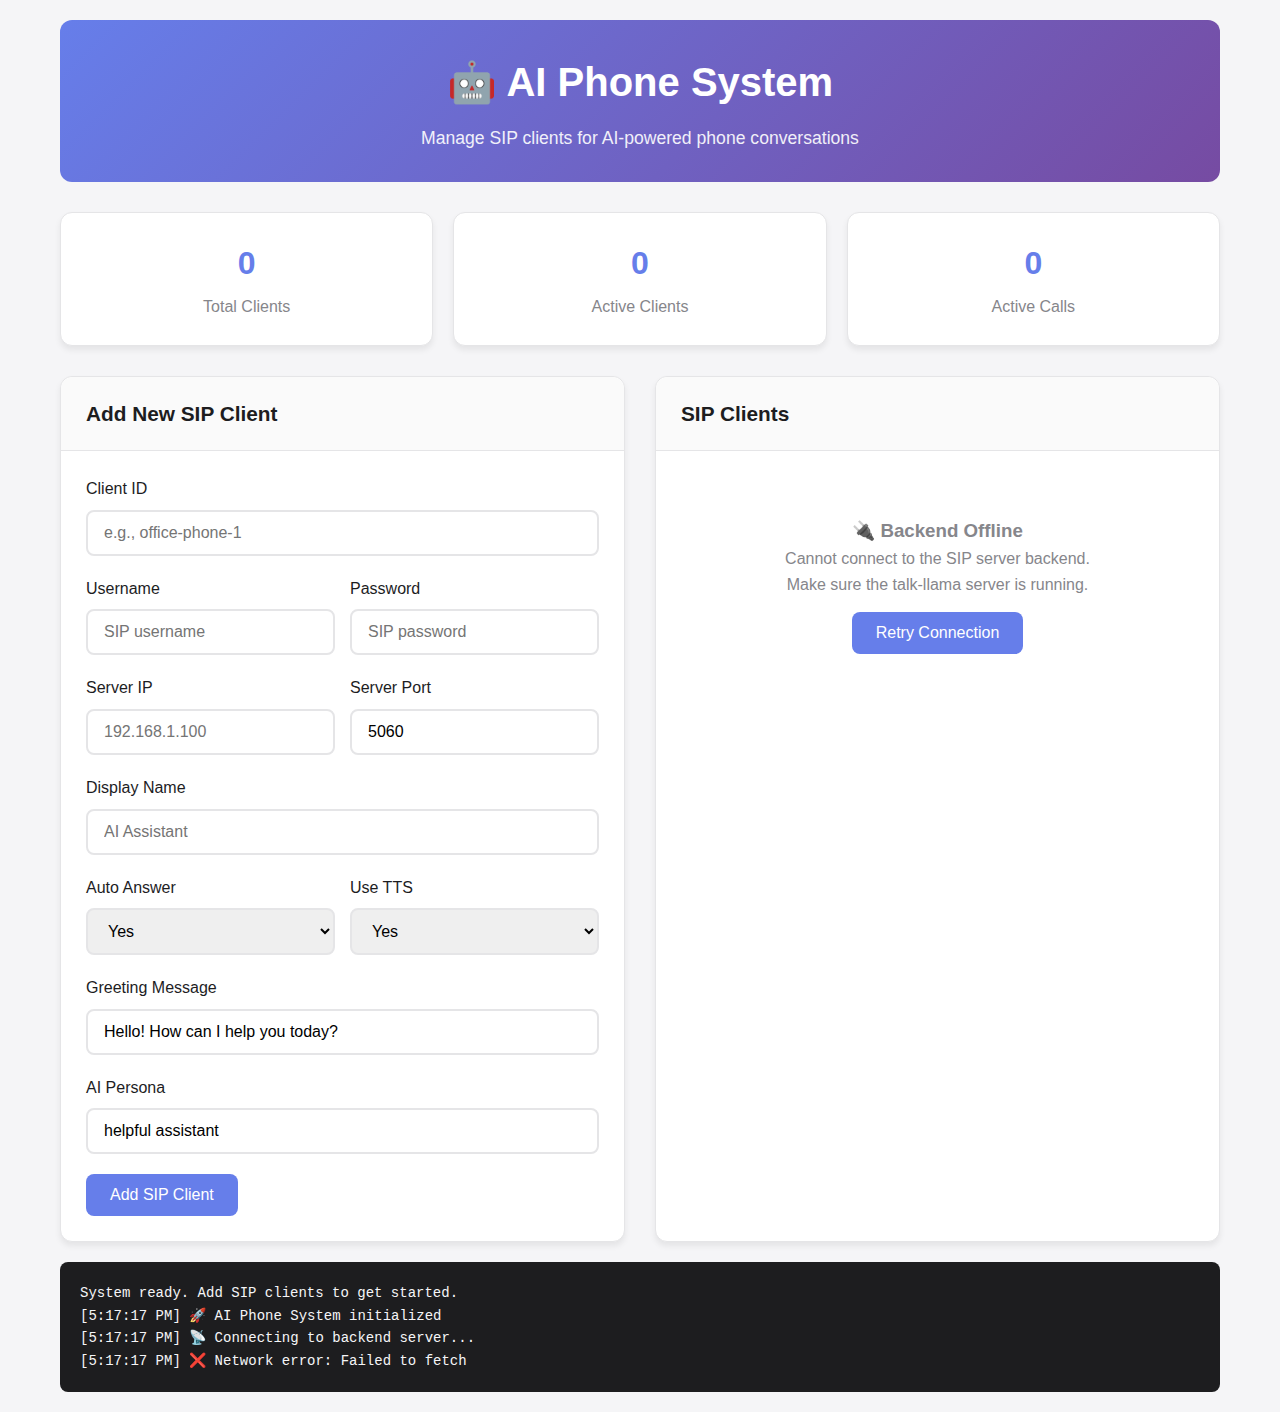
<file: examples/talk-llama/web-frontend/index.html>
<!DOCTYPE html>
<html lang="en">
<head>
    <meta charset="UTF-8">
    <meta name="viewport" content="width=device-width, initial-scale=1.0">
    <title>AI Phone System - SIP Client Manager</title>
    <style>
        * {
            margin: 0;
            padding: 0;
            box-sizing: border-box;
        }
        
        body {
            font-family: -apple-system, BlinkMacSystemFont, 'Segoe UI', Roboto, sans-serif;
            background-color: #f5f5f7;
            color: #1d1d1f;
            line-height: 1.6;
        }
        
        .container {
            max-width: 1200px;
            margin: 0 auto;
            padding: 20px;
        }
        
        .header {
            background: linear-gradient(135deg, #667eea 0%, #764ba2 100%);
            color: white;
            padding: 30px 0;
            margin-bottom: 30px;
            border-radius: 12px;
            text-align: center;
        }
        
        .header h1 {
            font-size: 2.5rem;
            font-weight: 600;
            margin-bottom: 10px;
        }
        
        .header p {
            font-size: 1.1rem;
            opacity: 0.9;
        }
        
        .dashboard {
            display: grid;
            grid-template-columns: 1fr 1fr 1fr;
            gap: 20px;
            margin-bottom: 30px;
        }
        
        .stat-card {
            background: white;
            padding: 25px;
            border-radius: 12px;
            box-shadow: 0 4px 6px rgba(0, 0, 0, 0.07);
            text-align: center;
            border: 1px solid #e5e5e7;
        }
        
        .stat-card h3 {
            font-size: 2rem;
            font-weight: 700;
            color: #667eea;
            margin-bottom: 5px;
        }
        
        .stat-card p {
            color: #86868b;
            font-weight: 500;
        }
        
        .main-content {
            display: grid;
            grid-template-columns: 1fr 1fr;
            gap: 30px;
        }
        
        .panel {
            background: white;
            border-radius: 12px;
            box-shadow: 0 4px 6px rgba(0, 0, 0, 0.07);
            border: 1px solid #e5e5e7;
        }
        
        .panel-header {
            padding: 20px 25px;
            border-bottom: 1px solid #e5e5e7;
            background: #fafafa;
            border-radius: 12px 12px 0 0;
        }
        
        .panel-header h2 {
            font-size: 1.3rem;
            font-weight: 600;
            color: #1d1d1f;
        }
        
        .panel-content {
            padding: 25px;
        }
        
        .form-group {
            margin-bottom: 20px;
        }
        
        .form-group label {
            display: block;
            margin-bottom: 8px;
            font-weight: 500;
            color: #1d1d1f;
        }
        
        .form-group input, .form-group select {
            width: 100%;
            padding: 12px 16px;
            border: 2px solid #e5e5e7;
            border-radius: 8px;
            font-size: 16px;
            transition: border-color 0.2s ease;
        }
        
        .form-group input:focus, .form-group select:focus {
            outline: none;
            border-color: #667eea;
        }
        
        .form-row {
            display: grid;
            grid-template-columns: 1fr 1fr;
            gap: 15px;
        }
        
        .btn {
            background: #667eea;
            color: white;
            border: none;
            padding: 12px 24px;
            border-radius: 8px;
            font-size: 16px;
            font-weight: 500;
            cursor: pointer;
            transition: all 0.2s ease;
        }
        
        .btn:hover {
            background: #5a6fd8;
            transform: translateY(-1px);
        }
        
        .btn-secondary {
            background: #86868b;
        }
        
        .btn-secondary:hover {
            background: #6e6e73;
        }
        
        .btn-danger {
            background: #ff3b30;
        }
        
        .btn-danger:hover {
            background: #d70015;
        }
        
        .btn-success {
            background: #30d158;
        }
        
        .btn-success:hover {
            background: #28cd4f;
        }
        
        .client-list {
            max-height: 400px;
            overflow-y: auto;
        }
        
        .client-item {
            padding: 15px;
            border-bottom: 1px solid #f0f0f0;
            display: flex;
            justify-content: space-between;
            align-items: center;
        }
        
        .client-item:last-child {
            border-bottom: none;
        }
        
        .client-info h4 {
            font-weight: 600;
            margin-bottom: 5px;
        }
        
        .client-info p {
            color: #86868b;
            font-size: 0.9rem;
        }
        
        .client-status {
            display: flex;
            align-items: center;
            gap: 10px;
        }
        
        .status-indicator {
            width: 12px;
            height: 12px;
            border-radius: 50%;
            background: #ff3b30;
        }
        
        .status-indicator.online {
            background: #30d158;
        }
        
        .status-indicator.registered {
            background: #007aff;
        }
        
        .client-actions {
            display: flex;
            gap: 8px;
        }
        
        .btn-small {
            padding: 6px 12px;
            font-size: 14px;
        }
        
        .logs {
            background: #1d1d1f;
            color: #f5f5f7;
            padding: 20px;
            border-radius: 8px;
            font-family: 'SF Mono', Monaco, monospace;
            font-size: 14px;
            max-height: 300px;
            overflow-y: auto;
            margin-top: 20px;
        }
        
        .modal {
            display: none;
            position: fixed;
            top: 0;
            left: 0;
            width: 100%;
            height: 100%;
            background: rgba(0, 0, 0, 0.5);
            z-index: 1000;
        }
        
        .modal-content {
            background: white;
            margin: 5% auto;
            padding: 30px;
            border-radius: 12px;
            width: 90%;
            max-width: 500px;
            position: relative;
        }
        
        .modal-close {
            position: absolute;
            top: 15px;
            right: 20px;
            font-size: 24px;
            cursor: pointer;
            color: #86868b;
        }
        
        .modal-close:hover {
            color: #1d1d1f;
        }
        
        @media (max-width: 768px) {
            .dashboard {
                grid-template-columns: 1fr;
            }
            
            .main-content {
                grid-template-columns: 1fr;
            }
            
            .form-row {
                grid-template-columns: 1fr;
            }
        }
    </style>
</head>
<body>
    <div class="container">
        <div class="header">
            <h1>🤖 AI Phone System</h1>
            <p>Manage SIP clients for AI-powered phone conversations</p>
        </div>
        
        <div class="dashboard">
            <div class="stat-card">
                <h3 id="totalClients">0</h3>
                <p>Total Clients</p>
            </div>
            <div class="stat-card">
                <h3 id="activeClients">0</h3>
                <p>Active Clients</p>
            </div>
            <div class="stat-card">
                <h3 id="activeCalls">0</h3>
                <p>Active Calls</p>
            </div>
        </div>
        
        <div class="main-content">
            <div class="panel">
                <div class="panel-header">
                    <h2>Add New SIP Client</h2>
                </div>
                <div class="panel-content">
                    <form id="clientForm">
                        <div class="form-group">
                            <label for="clientId">Client ID</label>
                            <input type="text" id="clientId" name="clientId" placeholder="e.g., office-phone-1" required>
                        </div>
                        
                        <div class="form-row">
                            <div class="form-group">
                                <label for="username">Username</label>
                                <input type="text" id="username" name="username" placeholder="SIP username" required>
                            </div>
                            <div class="form-group">
                                <label for="password">Password</label>
                                <input type="password" id="password" name="password" placeholder="SIP password" required>
                            </div>
                        </div>
                        
                        <div class="form-row">
                            <div class="form-group">
                                <label for="serverIp">Server IP</label>
                                <input type="text" id="serverIp" name="serverIp" placeholder="192.168.1.100" required>
                            </div>
                            <div class="form-group">
                                <label for="serverPort">Server Port</label>
                                <input type="number" id="serverPort" name="serverPort" value="5060" required>
                            </div>
                        </div>
                        
                        <div class="form-group">
                            <label for="displayName">Display Name</label>
                            <input type="text" id="displayName" name="displayName" placeholder="AI Assistant">
                        </div>
                        
                        <div class="form-row">
                            <div class="form-group">
                                <label for="autoAnswer">Auto Answer</label>
                                <select id="autoAnswer" name="autoAnswer">
                                    <option value="true">Yes</option>
                                    <option value="false">No</option>
                                </select>
                            </div>
                            <div class="form-group">
                                <label for="useTts">Use TTS</label>
                                <select id="useTts" name="useTts">
                                    <option value="true">Yes</option>
                                    <option value="false">No</option>
                                </select>
                            </div>
                        </div>
                        
                        <div class="form-group">
                            <label for="greeting">Greeting Message</label>
                            <input type="text" id="greeting" name="greeting" placeholder="Hello! How can I help you today?" value="Hello! How can I help you today?">
                        </div>
                        
                        <div class="form-group">
                            <label for="aiPersona">AI Persona</label>
                            <input type="text" id="aiPersona" name="aiPersona" placeholder="helpful assistant" value="helpful assistant">
                        </div>
                        
                        <button type="submit" class="btn">Add SIP Client</button>
                    </form>
                </div>
            </div>
            
            <div class="panel">
                <div class="panel-header">
                    <h2>SIP Clients</h2>
                </div>
                <div class="panel-content">
                    <div class="client-list" id="clientList">
                        <p style="text-align: center; color: #86868b; padding: 40px;">No SIP clients configured</p>
                    </div>
                </div>
            </div>
        </div>
        
        <div class="logs" id="logs">
            <div>System ready. Add SIP clients to get started.</div>
        </div>
    </div>
    
    <!-- Edit Client Modal -->
    <div id="editModal" class="modal">
        <div class="modal-content">
            <span class="modal-close" onclick="closeEditModal()">&times;</span>
            <h2>Edit SIP Client</h2>
            <form id="editClientForm">
                <input type="hidden" id="editClientId" name="clientId">
                <!-- Same form fields as add form -->
                <div class="form-group">
                    <label for="editUsername">Username</label>
                    <input type="text" id="editUsername" name="username" required>
                </div>
                <div class="form-group">
                    <label for="editPassword">Password</label>
                    <input type="password" id="editPassword" name="password" required>
                </div>
                <div class="form-row">
                    <div class="form-group">
                        <label for="editServerIp">Server IP</label>
                        <input type="text" id="editServerIp" name="serverIp" required>
                    </div>
                    <div class="form-group">
                        <label for="editServerPort">Server Port</label>
                        <input type="number" id="editServerPort" name="serverPort" required>
                    </div>
                </div>
                <div class="form-group">
                    <label for="editDisplayName">Display Name</label>
                    <input type="text" id="editDisplayName" name="displayName">
                </div>
                <div class="form-group">
                    <label for="editGreeting">Greeting Message</label>
                    <input type="text" id="editGreeting" name="greeting">
                </div>
                <div style="display: flex; gap: 10px; margin-top: 20px;">
                    <button type="submit" class="btn">Update Client</button>
                    <button type="button" class="btn btn-secondary" onclick="closeEditModal()">Cancel</button>
                </div>
            </form>
        </div>
    </div>
    
    <script src="app.js"></script>
</body>
</html>
</file>
